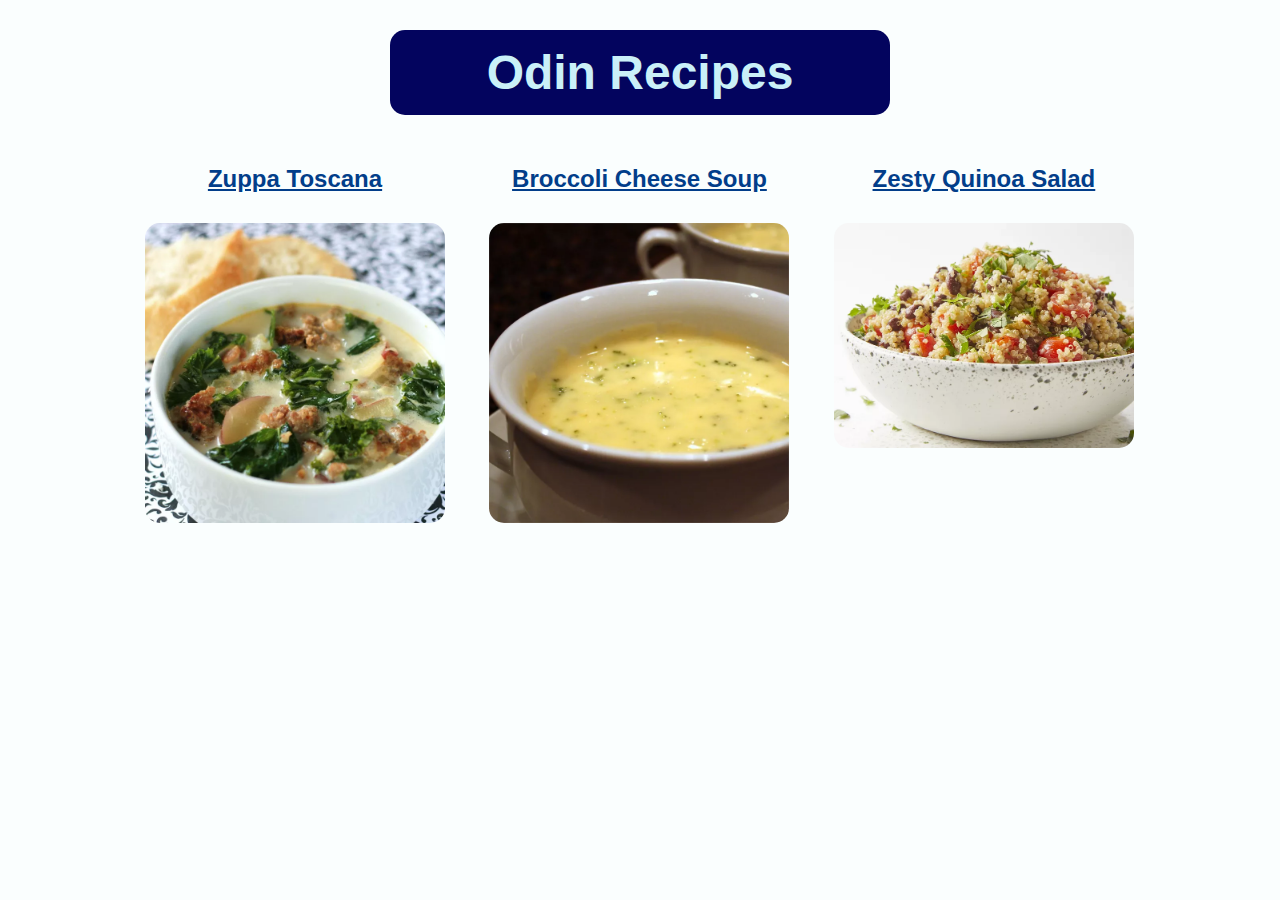
<file: index.html>
<!DOCTYPE html>
<html lang="en">
  <head>
    <meta charset="UTF-8" />
    <meta name="viewport" content="width=device-width, initial-scale=1.0" />
    <link rel="stylesheet" href="./css/home.css" />
    <title>Odin Recipes</title>
  </head>
  <body>
    <h1>Odin Recipes</h1>
    <div class="links">
      <div class="recipe recipe1">
        <a href="./recipes/zuppa-toscana.html" target="_blank">Zuppa Toscana</a>
        <img src="./images/zuppa-toscana.jpg" alt="A bowl of Zuppa Toscana">
      </div>
      <div class="recipe recipe2">
        <a href="./recipes/broccoli-soup.html" target="_blank">Broccoli Cheese Soup</a>
        <img src="./images/broccoli-soup.jpg" alt="A bowl of Broccoli Cheese Soup">
      </div>
      <div class="recipe recipe3">
        <a href="./recipes/quinoa-salad.html" target="_blank">Zesty Quinoa Salad</a>
        <img src="./images/quinoa-salad.jpg" alt="A bowl of Quinoa Salad">
      </div>
    </div>
  </body>
</html>
</file>
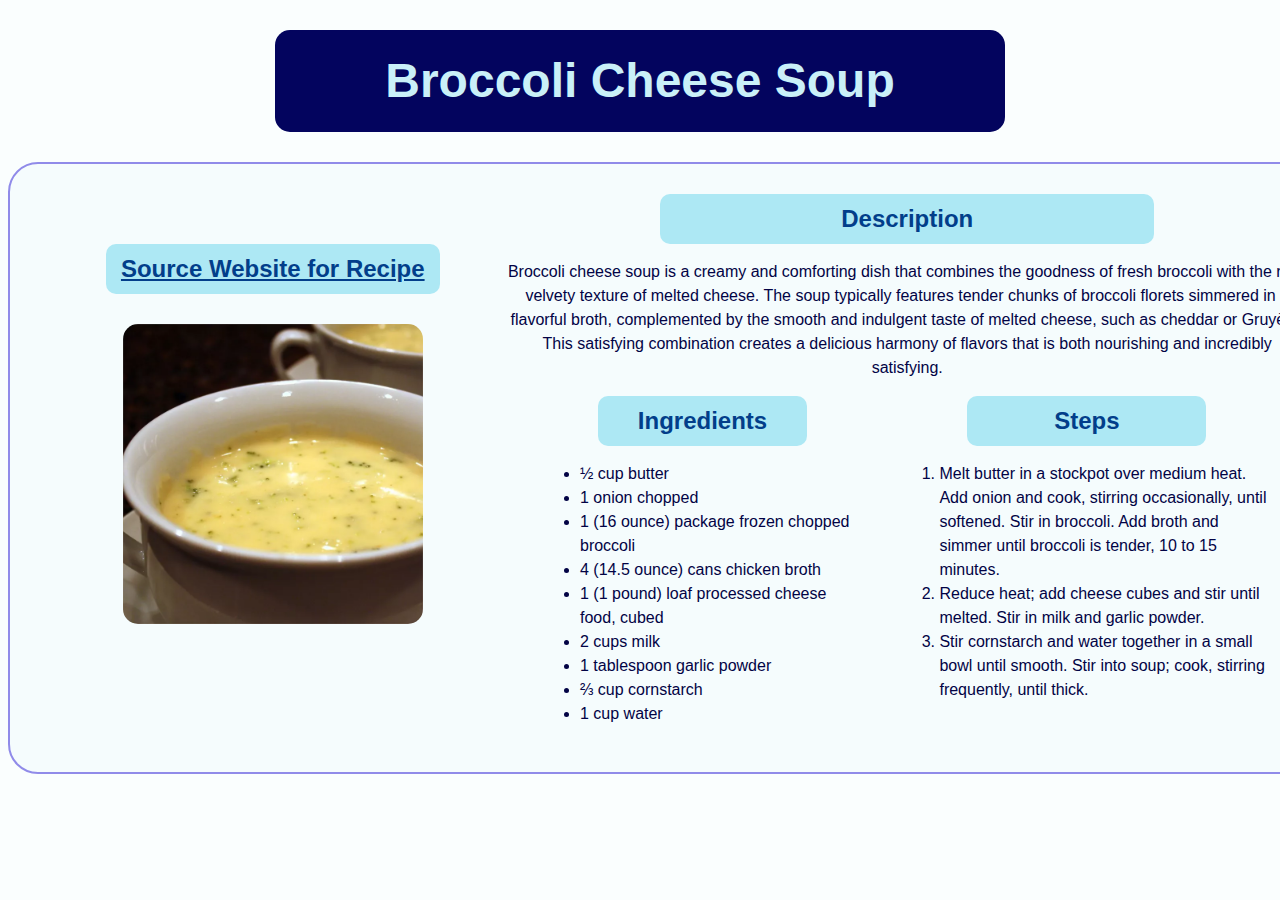
<file: recipes/broccoli-soup.html>
<!DOCTYPE html>
<html lang="en">
  <head>
    <meta charset="UTF-8" />
    <meta name="viewport" content="width=device-width, initial-scale=1.0" />
    <link rel="stylesheet" href="../css/recipes.css" />
    <title>Broccoli Cheese Soup Recipe</title>
  </head>
  <body>
    <h1>Broccoli Cheese Soup</h1>
    <div class="info">
      <div class="source">
        <h2>
          <a
            href="https://www.allrecipes.com/recipe/13045/broccoli-cheese-soup/"
            target="_blank"
            rel="noopener norefferer"
            >Source Website for Recipe</a
          >
        </h2>
        <img
          src="../images/broccoli-soup.jpg"
          alt="A bowl of Broccoli Cheese Soup" />
      </div>
      <div class="details">
        <div class="description">
          <h2>Description</h2>
          <p>
            Broccoli cheese soup is a creamy and comforting dish that combines
            the goodness of fresh broccoli with the rich, velvety texture of
            melted cheese. The soup typically features tender chunks of broccoli
            florets simmered in a flavorful broth, complemented by the smooth
            and indulgent taste of melted cheese, such as cheddar or Gruyère.
            This satisfying combination creates a delicious harmony of flavors
            that is both nourishing and incredibly satisfying.
          </p>
        </div>
        <div class="ingredients">
          <h2>Ingredients</h2>
          <ul>
            <li>½ cup butter</li>
            <li>1 onion chopped</li>
            <li>1 (16 ounce) package frozen chopped broccoli</li>
            <li>4 (14.5 ounce) cans chicken broth</li>
            <li>1 (1 pound) loaf processed cheese food, cubed</li>
            <li>2 cups milk</li>
            <li>1 tablespoon garlic powder</li>
            <li>⅔ cup cornstarch</li>
            <li>1 cup water</li>
          </ul>
        </div>
        <div class="steps">
          <h2>Steps</h2>
          <ol>
            <li>
              Melt butter in a stockpot over medium heat. Add onion and cook,
              stirring occasionally, until softened. Stir in broccoli. Add broth
              and simmer until broccoli is tender, 10 to 15 minutes.
            </li>
            <li>
              Reduce heat; add cheese cubes and stir until melted. Stir in milk
              and garlic powder.
            </li>
            <li>
              Stir cornstarch and water together in a small bowl until smooth.
              Stir into soup; cook, stirring frequently, until thick.
            </li>
          </ol>
        </div>
      </div>
    </div>
  </body>
</html>
</file>
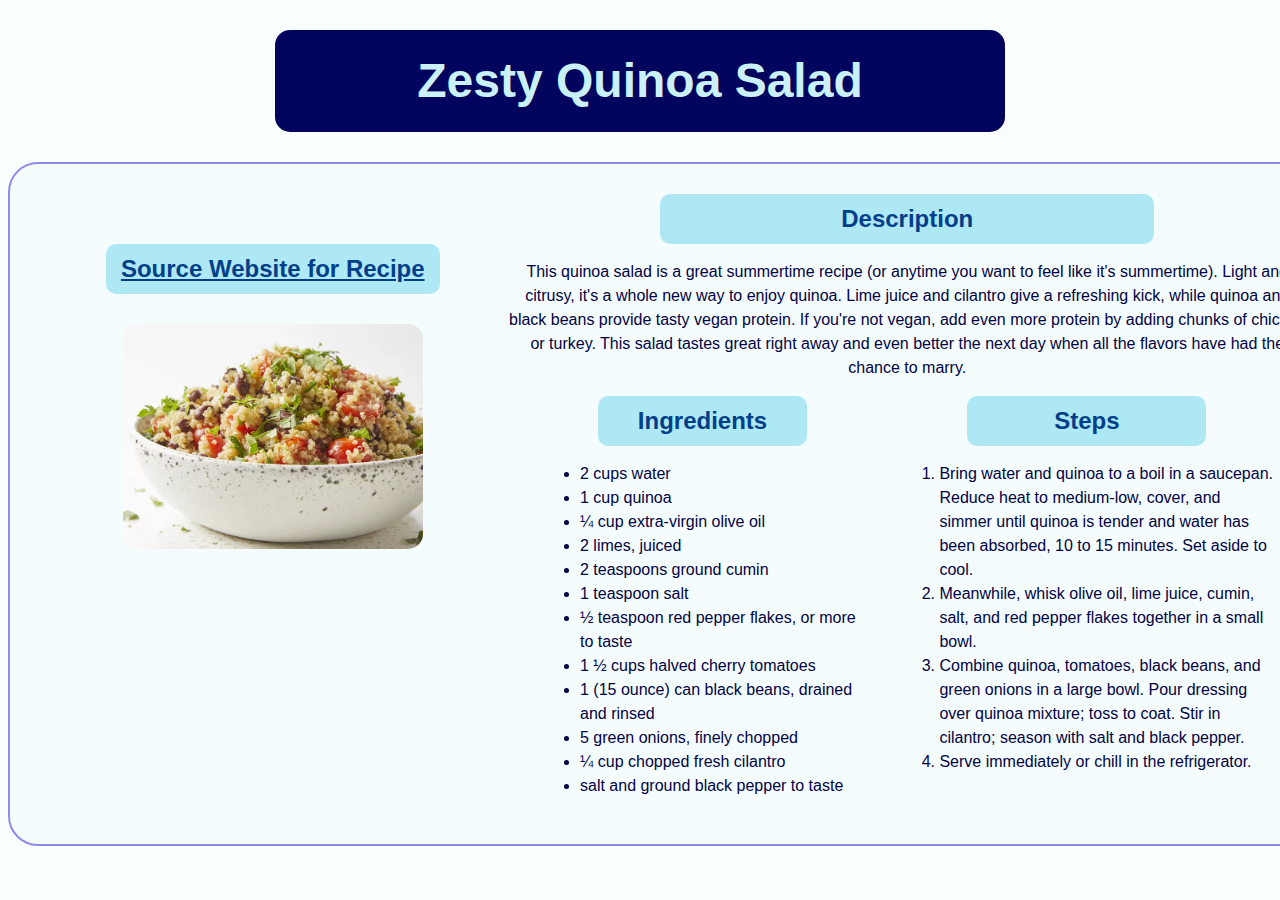
<file: recipes/quinoa-salad.html>
<!DOCTYPE html>
<html lang="en">
  <head>
    <meta charset="UTF-8" />
    <meta name="viewport" content="width=device-width, initial-scale=1.0" />
    <link rel="stylesheet" href="../css/recipes.css" />
    <title>Zesty Quinoa Salad</title>
  </head>
  <body>
    <h1>Zesty Quinoa Salad</h1>
    <div class="info">
      <div class="source">
        <h2>
          <a
            href="https://www.allrecipes.com/recipe/229156/zesty-quinoa-salad/"
            target="_blank"
            rel="noopener norefferer"
            >Source Website for Recipe</a
          >
        </h2>
        <img src="../images/quinoa-salad.jpg" alt="A bowl of Quinoa Salad" />
      </div>
      <div class="details">
        <div class="description">
          <h2>Description</h2>
          <p>
            This quinoa salad is a great summertime recipe (or anytime you want
            to feel like it's summertime). Light and citrusy, it's a whole new
            way to enjoy quinoa. Lime juice and cilantro give a refreshing kick,
            while quinoa and black beans provide tasty vegan protein. If you're
            not vegan, add even more protein by adding chunks of chicken or
            turkey. This salad tastes great right away and even better the next
            day when all the flavors have had the chance to marry.
          </p>
        </div>
        <div class="ingredients">
          <h2>Ingredients</h2>
          <ul>
            <li>2 cups water</li>
            <li>1 cup quinoa</li>
            <li>¼ cup extra-virgin olive oil</li>
            <li>2 limes, juiced</li>
            <li>2 teaspoons ground cumin</li>
            <li>1 teaspoon salt</li>
            <li>½ teaspoon red pepper flakes, or more to taste</li>
            <li>1 ½ cups halved cherry tomatoes</li>
            <li>1 (15 ounce) can black beans, drained and rinsed</li>
            <li>5 green onions, finely chopped</li>
            <li>¼ cup chopped fresh cilantro</li>
            <li>salt and ground black pepper to taste</li>
          </ul>
        </div>
        <div class="steps">
          <h2>Steps</h2>
          <ol>
            <li>
              Bring water and quinoa to a boil in a saucepan. Reduce heat to
              medium-low, cover, and simmer until quinoa is tender and water has
              been absorbed, 10 to 15 minutes. Set aside to cool.
            </li>
            <li>
              Meanwhile, whisk olive oil, lime juice, cumin, salt, and red
              pepper flakes together in a small bowl.
            </li>
            <li>
              Combine quinoa, tomatoes, black beans, and green onions in a large
              bowl. Pour dressing over quinoa mixture; toss to coat. Stir in
              cilantro; season with salt and black pepper.
            </li>
            <li>Serve immediately or chill in the refrigerator.</li>
          </ol>
        </div>
      </div>
    </div>
  </body>
</html>
</file>
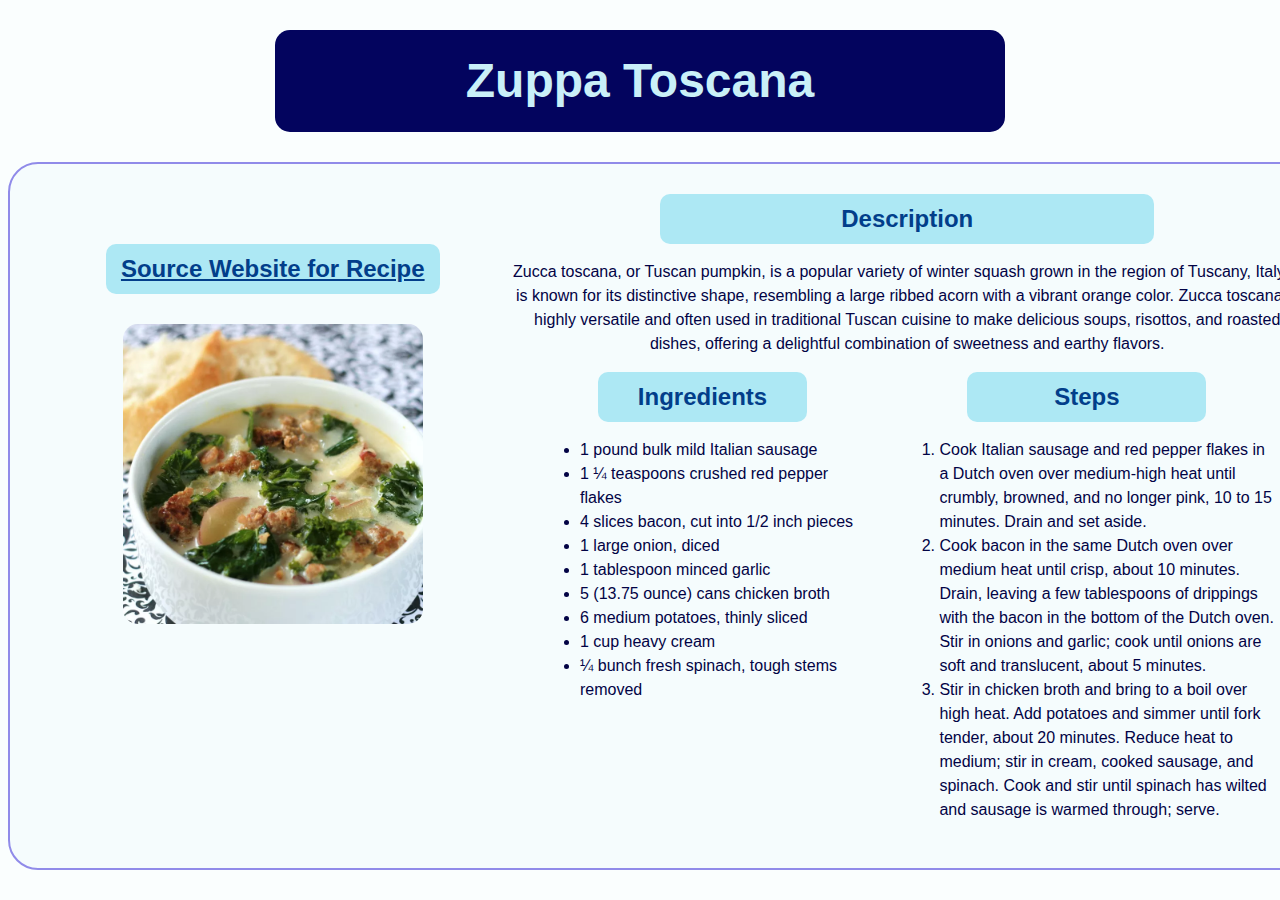
<file: recipes/zuppa-toscana.html>
<!DOCTYPE html>
<html lang="en">
  <head>
    <meta charset="UTF-8" />
    <meta name="viewport" content="width=device-width, initial-scale=1.0" />
    <link rel="stylesheet" href="../css/recipes.css" />
    <title>Zuppa Toscana Recipe</title>
  </head>
  <body>
    <h1>Zuppa Toscana</h1>
    <div class="info">
      <div class="source">
        <h2>
          <a
            href="https://www.allrecipes.com/recipe/143069/super-delicious-zuppa-toscana/"
            target="_blank"
            rel="noopener norefferer"
            >Source Website for Recipe</a
          >
        </h2>
        <img src="../images/zuppa-toscana.jpg" alt="A bowl of Zuppa Toscana" />
      </div>
      <div class="details">
        <div class="description">
          <h2>Description</h2>
          <p>
            Zucca toscana, or Tuscan pumpkin, is a popular variety of winter
            squash grown in the region of Tuscany, Italy. It is known for its
            distinctive shape, resembling a large ribbed acorn with a vibrant
            orange color. Zucca toscana is highly versatile and often used in
            traditional Tuscan cuisine to make delicious soups, risottos, and
            roasted dishes, offering a delightful combination of sweetness and
            earthy flavors.
          </p>
        </div>
        <div class="ingredients">
          <h2>Ingredients</h2>
          <ul>
            <li>1 pound bulk mild Italian sausage</li>
            <li>1 ¼ teaspoons crushed red pepper flakes</li>
            <li>4 slices bacon, cut into 1/2 inch pieces</li>
            <li>1 large onion, diced</li>
            <li>1 tablespoon minced garlic</li>
            <li>5 (13.75 ounce) cans chicken broth</li>
            <li>6 medium potatoes, thinly sliced</li>
            <li>1 cup heavy cream</li>
            <li>¼ bunch fresh spinach, tough stems removed</li>
          </ul>
        </div>
        <div class="steps">
          <h2>Steps</h2>
          <ol>
            <li>
              Cook Italian sausage and red pepper flakes in a Dutch oven over
              medium-high heat until crumbly, browned, and no longer pink, 10 to
              15 minutes. Drain and set aside.
            </li>
            <li>
              Cook bacon in the same Dutch oven over medium heat until crisp,
              about 10 minutes. Drain, leaving a few tablespoons of drippings
              with the bacon in the bottom of the Dutch oven. Stir in onions and
              garlic; cook until onions are soft and translucent, about 5
              minutes.
            </li>
            <li>
              Stir in chicken broth and bring to a boil over high heat. Add
              potatoes and simmer until fork tender, about 20 minutes. Reduce
              heat to medium; stir in cream, cooked sausage, and spinach. Cook
              and stir until spinach has wilted and sausage is warmed through;
              serve.
            </li>
          </ol>
        </div>
      </div>
    </div>
  </body>
</html>
</file>
<file: css/home.css>
/*

colors for theme:
#03045e , #023e8a , #0077b6 , #0096c7 , #00b4d8 , #48cae4 , #90e0ef , #ade8f4 , #caf0f8 

*/

* {
  box-sizing: border-box;
  font-family: Arial, Helvetica, sans-serif;
  margin: 0px;
  padding: 0px;
}

body {
  background-color: hsla(190, 77%, 88%, 10%);
}

h1 {
  background-color: #03045e;
  color: #caf0f8;
  font-size: 48px;
  text-align: center;
  width: 500px;
  margin: 30px auto;
  padding: 15px;
  border-radius: 15px;
}

.recipe {
  display: inline-block;
  vertical-align: top;
  text-align: center;
  width: 300px;
  margin: 20px;
}

.links {
  width: 1030px;
  height: auto;
  margin: 0px auto;
}

a {
  display: inline-block;
  color: #023e8a;
  font-size: 24px;
  font-weight: bold;
  margin-bottom: 30px;
}

img {
  height: auto;
  width: 300px;
  border-radius: 15px;
}
</file>
<file: css/recipes.css>
/*
colors for theme:
#03045e , #023e8a , #0077b6 , #0096c7 , #00b4d8 , #48cae4 , #90e0ef , #ade8f4 , #caf0f8 
*/

* {
  font-family: Arial, Helvetica, sans-serif;
  line-height: 1.5;
}

body {
  background-color: hsla(190, 77%, 88%, 10%);
}

.info {
  background-color: hsla(191, 68%, 73%, 0.049);
  border: 2px solid rgb(144, 139, 233);
  width: 1300px;
  height: auto;
  margin: 0px auto;
  padding: 30px;
  text-align: center;
  border-radius: 30px;
}

.source {
  display: inline-block;
  width: 400px;
  margin:50px 30px 0px 0px;
  text-align: center;
}

.details {
  display: inline-block;
  vertical-align: top;
  width: 800px;
}

.ingredients, .steps {
  display: inline-block;
  vertical-align: top;
  text-align: left;
}

.ingredients {
  margin: 0px 30px 0px 0px;
  width: 325px;
}

.steps {
  width: 375px;
}

h1 {
  background-color: #03045e;
  color: #caf0f8;
  font-size: 48px;
  text-align: center;
  width: 700px;
  margin: 30px auto;
  padding: 15px;
  border-radius: 15px;
}

h2 {
  background-color: #ade8f4;
  color: #023e8a;
  text-align: center;
  padding: 7px;
  border-radius: 10px;
  width: 60%;
  margin: 0 auto;
}

.source h2 {
  width: 80%;
  margin: 0px auto 30px;
}

p,
li {
  color: #020345;
}
 

img {
  height: auto;
  width: 300px;
  border-radius: 15px;
}

a {
  color: #023e8a;
  font-size: 24px;
  font-weight: bold;
}
</file>
